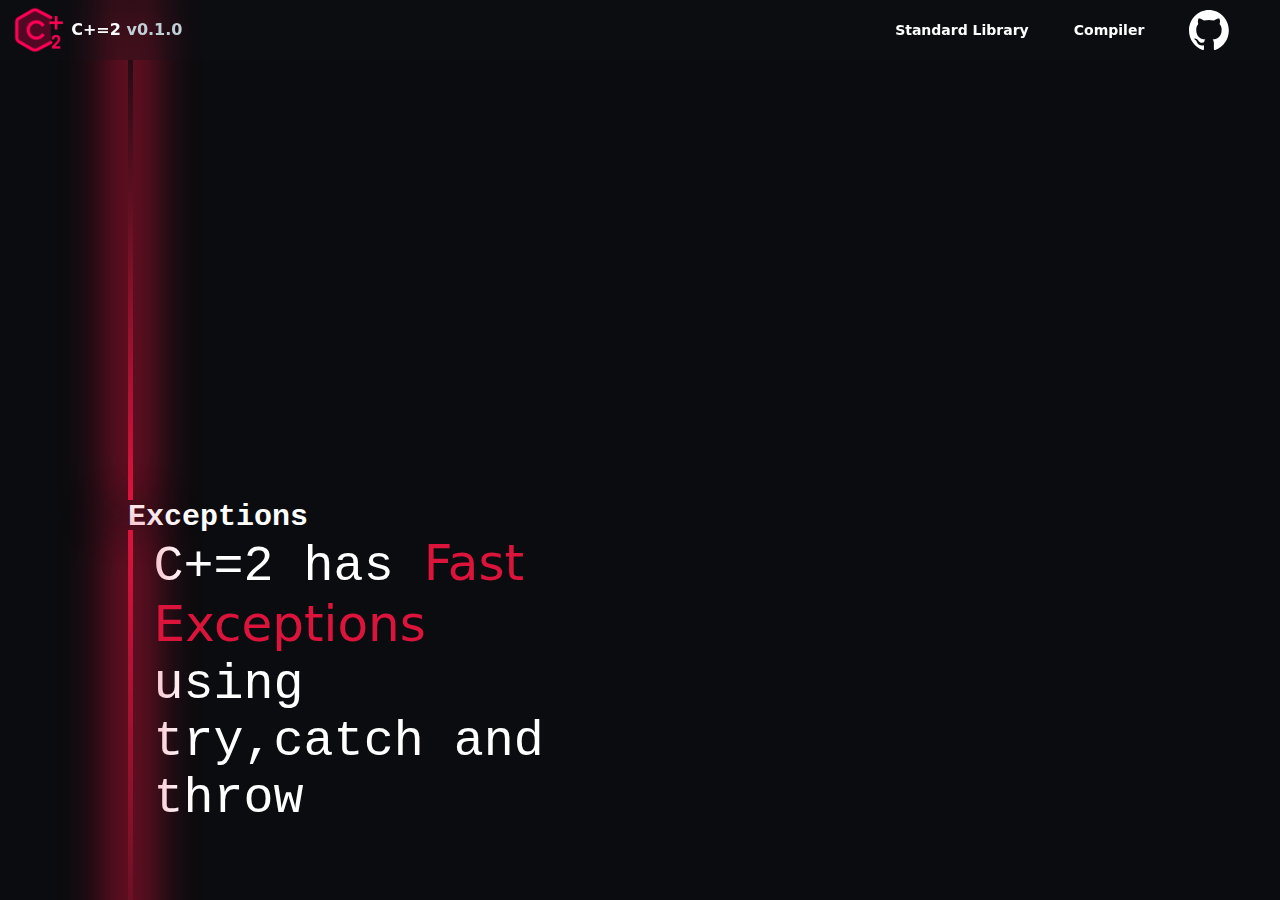
<file: docs/index.html>
<!DOCTYPE html>
<html lang="en">
<head>
	<meta charset="UTF-8">
	<meta name="viewport" content="width=device-width, initial-scale=1.0">
	<title>C+=2 Language Documentation</title>
	<link rel="stylesheet" href="master.css">
	<link rel="stylesheet" href="index.css">
	<link rel="stylesheet" href="https://fonts.googleapis.com/css2?family=Material+Symbols+Outlined:opsz,wght,FILL,GRAD@20..48,100..700,0..1,-50..200" />
</head>
<body onload="loadSharedContent();">
	<div id="header"></div>
	<div id="content"><div id="ctwrapper" style="padding-bottom: 50px;">
<!--
, ███████ ██   ██  ██████ ███████ ██████  ████████ ██  ██████  ███    ██ ███████
, ██       ██ ██  ██      ██      ██   ██    ██    ██ ██    ██ ████   ██ ██
, █████     ███   ██      █████   ██████     ██    ██ ██    ██ ██ ██  ██ ███████
, ██       ██ ██  ██      ██      ██         ██    ██ ██    ██ ██  ██ ██      ██
, ███████ ██   ██  ██████ ███████ ██         ██    ██  ██████  ██   ████ ███████
-->
		<div class="index-vline" id="index-vline-0"></div>
		<div class="index-section-title" id="index-section-title-0">Exceptions
			<br><div class="index-section-desc">C+=2 has <span style="color: crimson;">Fast Exceptions</span> using try,catch and throw</div>
		</div>
		<div class="index-vline" id="index-vline-1"></div>
		<div class="index-code anim-hscroll">
			<img class="index-code image" src="../media/code/exceptions-c++">
			<div class="index-code title" style="left: 720px;">Less of this</div>
		</div>
		<div class="index-vline" id="index-vline-2"></div>
		<div class="index-code anim-hscroll">
			<img class="index-code image" src="../media/code/exceptions-c2">
			<div class="index-code title" style="left: 720px;">More of this</div>
		</div>
<!--
, ██       ██████  ██     ██     ██      ███████ ██    ██ ███████ ██
, ██      ██    ██ ██     ██     ██      ██      ██    ██ ██      ██
, ██      ██    ██ ██  █  ██     ██      █████   ██    ██ █████   ██
, ██      ██    ██ ██ ███ ██     ██      ██       ██  ██  ██      ██
, ███████  ██████   ███ ███      ███████ ███████   ████   ███████ ███████
-->
		<div class="index-vline" id="index-vline-3"></div>
		<div class="index-section-title" id="index-section-title-1">Low level
			<br><div class="index-section-desc">C+=2 offers <span style="color: #5533FF;">low-level</span> control</div>
		</div>
		<div class="index-vline" id="index-vline-4"></div>
		<div class="index-code anim-hscroll">
			<img class="index-code image" src="../media/code/low-level-control-regs">
			<div class="index-code title" style="left: 330px;">easily access control registers</div>
		</div>
		<div class="index-vline" id="index-vline-5"></div>
		<div class="index-code anim-hscroll">
			<img class="index-code image" src="../media/code/memory-absolute">
			<div class="index-code title" style="left: 480px;">absolute memory addressing</div>
		</div>
<!--
, ███████ ██   ██ ████████ ███████ ███    ██ ██████   █████  ██████  ██      ███████
, ██       ██ ██     ██    ██      ████   ██ ██   ██ ██   ██ ██   ██ ██      ██
, █████     ███      ██    █████   ██ ██  ██ ██   ██ ███████ ██████  ██      █████
, ██       ██ ██     ██    ██      ██  ██ ██ ██   ██ ██   ██ ██   ██ ██      ██
, ███████ ██   ██    ██    ███████ ██   ████ ██████  ██   ██ ██████  ███████ ███████
-->
		<div class="index-vline" id="index-vline-6"></div>
		<div class="index-section-title" id="index-section-title-1">Extendable
			<br><div class="index-section-desc">C+=2 provides a <span style="color: #00FFFFFF;">compiler extension</span> interface</div>
		</div>
		<div class="index-vline" id="index-vline-7"></div>
		<div class="index-box anim-hscroll">
			<div class="index-box-title">ORM</div>
			Compiler extensions could be used to provide ORM capabilities that involve next to 0 runtime overhead
		</div>
		<div class="index-vline" id="index-vline-8"></div>
		<div class="index-box anim-hscroll">
			<div class="index-box-title">Documentation</div>
			Compiler extensions could be used to generate documentation at compile time 
			using all the information available to the compiler that 3rd party software such as doxygen
			can't easily get it's hands on
		</div>
<!--
,  ██████  ██████  ███    ███ ██████   █████  ████████ ██ ██████  ██ ██      ██ ████████ ██    ██
, ██      ██    ██ ████  ████ ██   ██ ██   ██    ██    ██ ██   ██ ██ ██      ██    ██     ██  ██
, ██      ██    ██ ██ ████ ██ ██████  ███████    ██    ██ ██████  ██ ██      ██    ██      ████
, ██      ██    ██ ██  ██  ██ ██      ██   ██    ██    ██ ██   ██ ██ ██      ██    ██       ██
,  ██████  ██████  ██      ██ ██      ██   ██    ██    ██ ██████  ██ ███████ ██    ██       ██
-->
		<div class="index-vline" id="index-vline-9"></div>
		<div class="index-section-title" id="index-section-title-1">Compatibility
			<br><div class="index-section-desc">C+=2 has limited <span style="color: #00ff75">compatiblity with C/C++ and Rust</span></div>
		</div>
		<div class="index-vline" id="index-vline-10"></div>
		<div class="index-box anim-hscroll">
			<div class="index-box-title">Name mangling</div>
			The mangling attribute allows the programmer to specify how the name of a function or variable should be mangled. 
			For example, using the <span class="code keyword c+=2">mangling-c++</span> attribute on a function 
			makes the compiler mangle the function's name the same way 
			a C++ compiler would, enabling seamless linking between C+=2 and C++ code without any cumbersome workarounds.
		</div>
		<div class="index-vline" id="index-vline-11"></div>
		<div class="index-box anim-hscroll">
			<div class="index-box-title">Header generation</div>
			The aforementioned compiler extensions can generate C/C++ headers at compile time,
			enabling automatic translation of data-structure definitions to other languages 
			and ensuring they stay updated.
		</div>
<!--
,  ██████  ██    ██ ██  ██████ ██   ██ ███████ ████████  █████  ██████  ████████
, ██    ██ ██    ██ ██ ██      ██  ██  ██         ██    ██   ██ ██   ██    ██
, ██    ██ ██    ██ ██ ██      █████   ███████    ██    ███████ ██████     ██
, ██ ▄▄ ██ ██    ██ ██ ██      ██  ██       ██    ██    ██   ██ ██   ██    ██
,  ██████   ██████  ██  ██████ ██   ██ ███████    ██    ██   ██ ██   ██    ██
,     ▀▀
-->
		<div class="index-vline" id="index-vline-12"></div>
		<div class="index-box anim-hscroll" id="index-box-bottom">
			<a href="./quickstart.html" target="_blank"><div class="index-box-title">Getting Started</div></a>
		</div>
	</div></div>
</body>
</html>
<script src="index.js"></script>
</file>
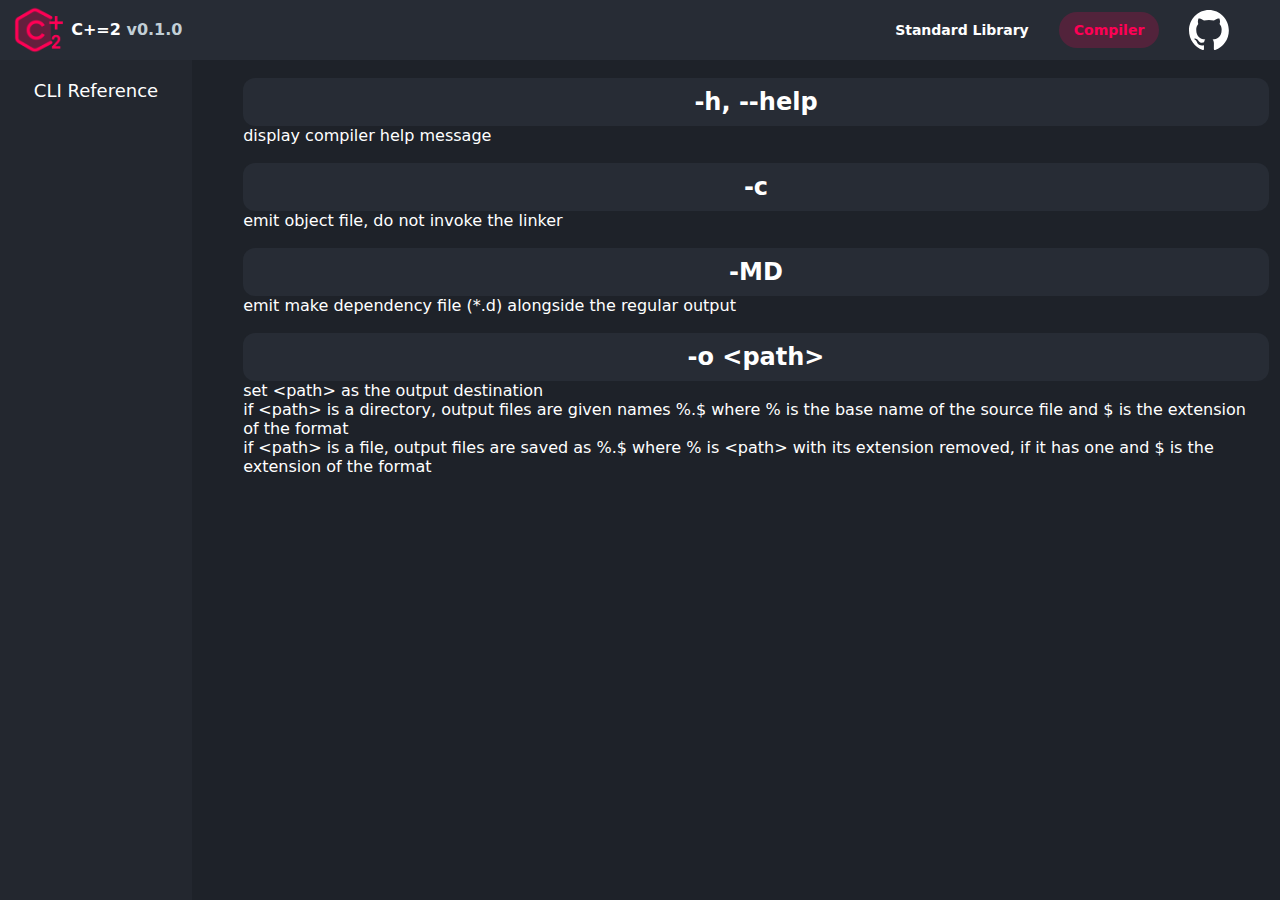
<file: docs/compiler-options.html>
<!DOCTYPE html>
<html lang="en">
<head>
	<meta charset="UTF-8">
	<meta name="viewport" content="width=device-width, initial-scale=1.0">
	<title>C+=2 CLI Reference</title>
	<link rel="stylesheet" href="master.css">
	<link rel="stylesheet" href="https://fonts.googleapis.com/css2?family=Material+Symbols+Outlined:opsz,wght,FILL,GRAD@20..48,100..700,0..1,-50..200" />
</head>
<style>
.section-title {
	padding-top: 10px;
	padding-bottom: 10px;

	font-size: 24px;
	border-radius: 12px;
}
.section-content {
	margin-left: 2vw;
}
</style>
<body onload="loadSharedContent();">
	<div id="header"></div>
	<div id="sidebar"></div>
	<div id="content">
		<div class="section">
			<div class="section-title">-h, --help</div>
			<div class="section-content">
				display compiler help message
			</div>
		</div>
		<div class="section">
			<div class="section-title">-c</div>
			<div class="section-content">
				emit object file, do not invoke the linker
			</div>
		</div>
		<div class="section">
			<div class="section-title">-MD</div>
			<div class="section-content">
				emit make dependency file (*.d) alongside the regular output
			</div>
		</div>
		<div class="section">
			<div class="section-title">-o &lt;path&gt;</div>
			<div class="section-content">
				set &lt;path&gt; as the output destination<br>
				if &lt;path&gt; is a directory, output files are given names %.$
				where % is the base name of the source file
				and $ is the extension of the format<br>
				if &lt;path&gt; is a file, output files are saved as %.$
				where % is &lt;path&gt; with its extension removed, if it has one
				and $ is the extension of the format
			</div>
		</div>
	</div>
</body>
</html>
<script src="compiler.js"></script>
</file>
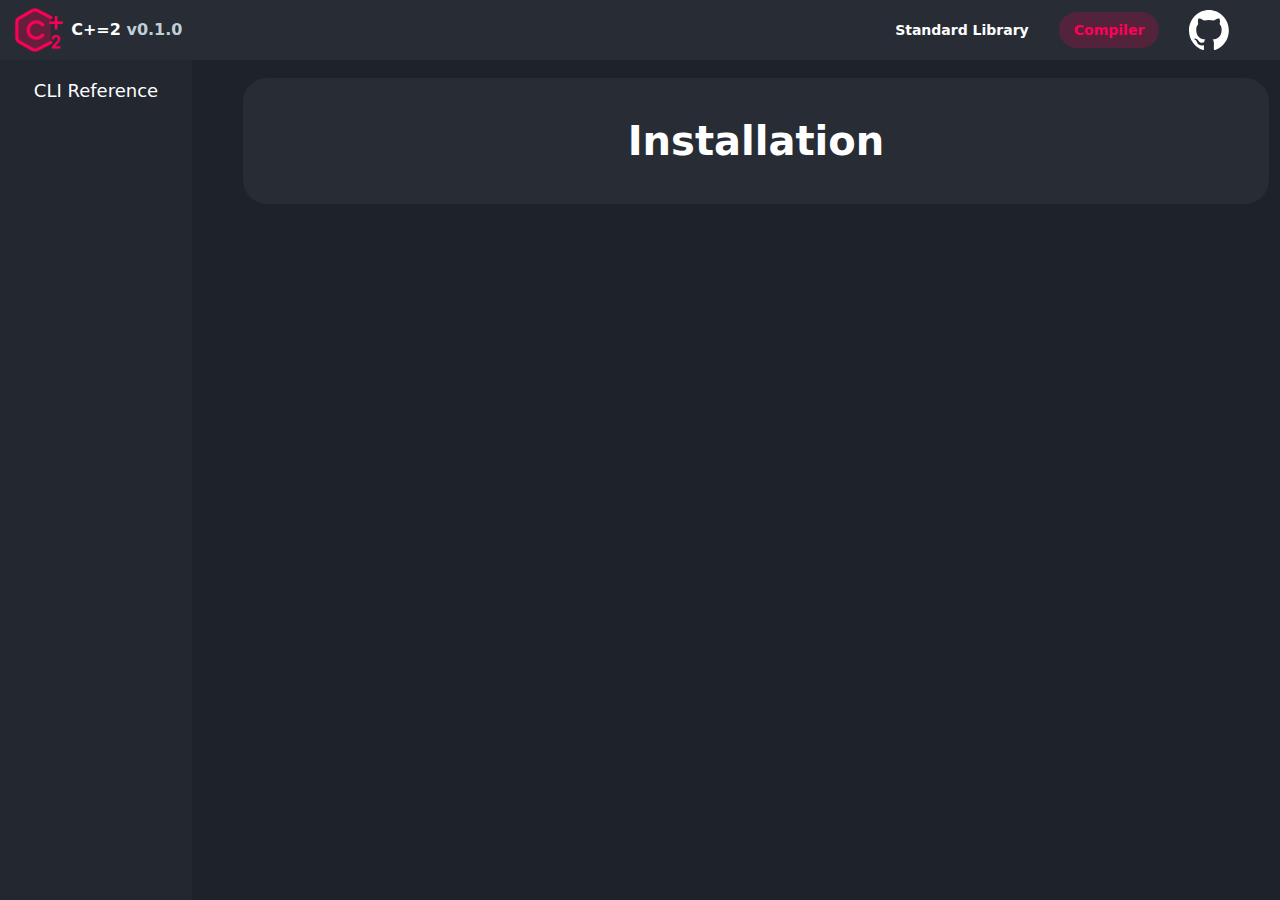
<file: docs/compiler.html>
<!DOCTYPE html>
<html lang="en">
<head>
	<meta charset="UTF-8">
	<meta name="viewport" content="width=device-width, initial-scale=1.0">
	<title>C+=2 Compiler Reference</title>
	<link rel="stylesheet" href="master.css">
	<link rel="stylesheet" href="https://fonts.googleapis.com/css2?family=Material+Symbols+Outlined:opsz,wght,FILL,GRAD@20..48,100..700,0..1,-50..200" />
</head>
<body onload="loadSharedContent();">
	<div id="header"></div>
	<div id="sidebar"></div>
	<div id="content">
		<div class="section">
			<div class="section-title">Installation</div>
		</div>
	</div>
</body>
</html>
<script src="compiler.js"></script>
</file>
<file: docs/master.css>
:root {
	--color-dummy: hsl(240, 20%, 5%);
	--color-background-base: 220;
	--color-accent-base: 340;
	--background_0: hsl(var(--color-background-base), 15%, 14%);
	--background_1: hsl(var(--color-background-base), 15%, 16%);
	--background_2: hsl(var(--color-background-base), 15%, 18%);
	--header-height: 60px;
	--sidebar-width: 15vw;
	--content-width: calc(100vw - var(--sidebar-width));
	--accent-0: hsla(var(--color-accent-base), 100%, 50%, 100%);
	--accent-1: hsla(var(--color-accent-base), 100%, 50%, 20%);
}

html,body {
	margin: 0;
	padding: 0;
}

* {
	font-family: Optimistic Text,-apple-system,ui-sans-serif,system-ui,sans-serif,Apple Color Emoji,Segoe UI Emoji,Segoe UI Symbol,Noto Color Emoji;
	color: white;
}

/*
,  ██████  ██████  ███    ██ ████████ ███████ ███    ██ ████████
, ██      ██    ██ ████   ██    ██    ██      ████   ██    ██
, ██      ██    ██ ██ ██  ██    ██    █████   ██ ██  ██    ██
, ██      ██    ██ ██  ██ ██    ██    ██      ██  ██ ██    ██
,  ██████  ██████  ██   ████    ██    ███████ ██   ████    ██
*/
#content {
	background: var(--background_0);
	left: var(--sidebar-width);
	top: var(--header-height);
	min-width: var(--content-width);
	max-width: var(--content-width);
	min-height: calc(100vh - var(--header-height));
	max-height: calc(100vh - var(--header-height));
	position: absolute;
	overflow-y: scroll;
	scrollbar-width: none;
}

/*
, ███████ ██ ██████  ███████ ██████   █████  ██████
, ██      ██ ██   ██ ██      ██   ██ ██   ██ ██   ██
, ███████ ██ ██   ██ █████   ██████  ███████ ██████
,      ██ ██ ██   ██ ██      ██   ██ ██   ██ ██   ██
, ███████ ██ ██████  ███████ ██████  ██   ██ ██   ██
*/
#sidebar {
	background: var(--background_1);
	min-width: var(--sidebar-width);
	max-width: var(--sidebar-width);
	min-height: calc(100vh - var(--header-height));
	max-height: calc(100vh - var(--header-height));
	position: absolute;
	top: var(--header-height);
}
.sidebar-item {
	min-width: var(--sidebar-width);
	max-width: var(--sidebar-width);
	margin-top: 20px;
	text-align: center;
	font-size: 18px;
	text-decoration: none;
	display: block;
}

/*
, ██   ██ ███████  █████  ██████  ███████ ██████
, ██   ██ ██      ██   ██ ██   ██ ██      ██   ██
, ███████ █████   ███████ ██   ██ █████   ██████
, ██   ██ ██      ██   ██ ██   ██ ██      ██   ██
, ██   ██ ███████ ██   ██ ██████  ███████ ██   ██
*/
#header {
	background: var(--background_2);
	min-width: 100vw;
	max-width: 100vw;
	min-height: var(--header-height);
	max-height: var(--header-height);
}
#header-logo {
	width: calc(var(--header-height) - 10px);
	height: calc(var(--header-height) - 10px);
	top: 5px;
	left: 1vw;
	position: absolute;
}
#title {
	text-align: center;
	vertical-align: middle;
	top: 0;
	left: 4vw;
	line-height: var(--header-height);
	margin-left: 20px;
	font-weight: 600;
	position: absolute;
}
#title-version {
	color: hsl(200, 20%, 80%);
}
#header-right {
	right: 2vw;
	position: absolute;
}
.header-item {
	padding-top: 10px;
	padding-bottom: 10px;
	padding-left: 15px;
	padding-right: 15px;
	font-size: 20px;
	line-height: 60px;
	margin-right: 10px;
	border-radius: 50px;
	font-size: 14px;
	font-weight: 600;
	vertical-align: top;
}
.header-item.active {
	background: var(--accent-1);
	color: var(--accent-0);
}
.header-item.active a {
	background: none;
	color: var(--accent-0);
}
.header-item.inactive {
	color: hsl(0, 0%, 80%);
}
.header-item.inactive:not(:has(img)):hover {
	background: hsla(0, 0%, 50%, 20%);
}
.header-item img {
	margin-top: 10px;
	width: calc(var(--header-height) - 20px);
	height: calc(var(--header-height) - 20px);
}
.header-item a {
	text-decoration: none;
}

/*
, ███████ ███████  ██████ ████████  ██████  ██ ███    ██ ███████
, ██      ██      ██         ██    ██    ██ ██ ████   ██ ██
, ███████ █████   ██         ██    ██    ██ ██ ██ ██  ██ ███████
,      ██ ██      ██         ██    ██    ██ ██ ██  ██ ██      ██
, ███████ ███████  ██████    ██     ██████  ██ ██   ████ ███████
*/
.section {
	margin-left: 2vw;
	min-width: calc(var(--content-width) - 4vw);
	max-width: calc(var(--content-width) - 4vw);
}

.section-title {
	margin-top: 2vh;
	margin-left: 2vw;
	min-width: calc(var(--content-width) - 8vw);
	max-width: calc(var(--content-width) - 8vw);

	padding-top: 40px;
	padding-bottom: 40px;
	padding-left: 20px;
	padding-right: 20px;

	font-size: 40px;
	font-weight: 800;

	text-align: center;

	background-color: var(--background_2);
	border-radius: 24px;
}

/*
,  ██████  ██████  ██████  ███████
, ██      ██    ██ ██   ██ ██
, ██      ██    ██ ██   ██ █████
, ██      ██    ██ ██   ██ ██
,  ██████  ██████  ██████  ███████
*/
.code.title {
	font-size: 30px;
	text-align: center;
}
.code.content {
}
.code.control-flow {
	color: crimson;
}
.code.keyword {
	color: crimson;
}
.code.type {
	color: blueviolet;
}
.code.function {
	color: royalblue;
}
.code.variable,.code.member {
	color: salmon;
}
.code.comment {
	color: darkgray;
}
.code.string {
	color:greenyellow;
}
.code.indent {
	min-width: 20px;
	display: inline-block;
}

/*
, ███████ ██████  ██      ██ ████████
, ██      ██   ██ ██      ██    ██
, ███████ ██████  ██      ██    ██
,      ██ ██      ██      ██    ██
, ███████ ██      ███████ ██    ██
*/
.split-50-50 {
	width: 100%;
}
</file>
<file: docs/index.css>
:root {

	--background_0: hsla(var(--color-background-base), 15%,  5%, 100%);
	--background_1: hsla(var(--color-background-base), 15%, 10%,  20%);
	--background_2: hsla(var(--color-background-base), 15%,  8%,  20%);
	--sidebar-width: 0vw;
}

#content {
	top: 0vh;
	min-height: calc(100vh);
	max-height: calc(100vh);
}

#header {
	backdrop-filter: blur(10px); /* Apply Gaussian blur */
	background-color: var(--background_2);
	position: absolute;
	z-index: 1000;
}

@keyframes index-bob {
	0% {
		transform: translateY(0);
	}
	50% {
		transform: translateY(-2px);
	}
	100% {
		transform: translateY(0);
	}
}
/*
.index-code, .index-box, .index-section-title {
	animation: index-bob 1s 0s infinite;
}
*/

.index-vline {
	position: relative;
	margin-left: 10vw;
	width: 5px;
	z-index: 0;
	box-shadow: 0 0 50px 10px;
}

.index-section-title {
	position: relative;
	margin-left: 10vw;
	font-family: 'Courier New', Courier, monospace;
	font-weight: bolder;
	font-size: 30px;
	height: 30px;
	overflow: visible;
}

.index-section-desc {
	padding-left: 2vw;
	font-family: 'Courier New', Courier, monospace;
	font-weight: normal;
	font-size: 50px;
	width: 35vw;
}

.index-box {
	background: var(--background_1);
	border-radius: 24px;
	padding: 50px;
	width: 35vw;
	backdrop-filter: blur(10px); /* Apply Gaussian blur */
	font-size: 20px;
}

.index-box-title {
	z-index: 2;
	font-size: 30px;
	text-shadow: 0 0 10px;
	text-align: center;
	padding-bottom: 10px;
}

.anim-hscroll {
	transition: 0.5s;
}

.index-code {
	position: relative;
	margin-top: -50px;
	margin-bottom: -50px;
	z-index: 1;
}

.index-code.title {
	position: absolute;
	left: 500px;
	top: 80px;
	z-index: 2;
	font-size: 30px;
	text-shadow: 0 0 10px;
}
.index-code.image {
	z-index: 1;
	margin-left: -4vw;
}

/*
, ███████ ██   ██  ██████ ███████ ██████  ████████ ██  ██████  ███    ██ ███████
, ██       ██ ██  ██      ██      ██   ██    ██    ██ ██    ██ ████   ██ ██
, █████     ███   ██      █████   ██████     ██    ██ ██    ██ ██ ██  ██ ███████
, ██       ██ ██  ██      ██      ██         ██    ██ ██    ██ ██  ██ ██      ██
, ███████ ██   ██  ██████ ███████ ██         ██    ██  ██████  ██   ████ ███████
*/

#index-vline-0 {
	background: linear-gradient(to top, crimson, #00000000);
	color: crimson;
	height: 500px;
}
#index-vline-1 {
	background: linear-gradient(to bottom, crimson, #00000000);
	color: crimson;
	height: 700px;
}
#index-vline-2 {
	background: linear-gradient(to bottom, #00000000, crimson, #00000000);
	color: crimson;
	height: 700px;
}

/*
, ██       ██████  ██     ██     ██      ███████ ██    ██ ███████ ██
, ██      ██    ██ ██     ██     ██      ██      ██    ██ ██      ██
, ██      ██    ██ ██  █  ██     ██      █████   ██    ██ █████   ██
, ██      ██    ██ ██ ███ ██     ██      ██       ██  ██  ██      ██
, ███████  ██████   ███ ███      ███████ ███████   ████   ███████ ███████
*/

#index-vline-3 {
	background: linear-gradient(to bottom, #00000000, crimson, #5533FFFF);
	color: color-mix(in srgb, #5533FFFF 50%, crimson);
	height: 800px;
}
#index-vline-4 {
	background: linear-gradient(to bottom, #5533FFFF, #00000000);
	color: #5533FFFF;
	height: 400px;
}
#index-vline-5 {
	background: linear-gradient(to bottom, #00000000, #5533FFFF, #00000000);
	color: #5533FFFF;
	height: 700px;
}

/*
, ███████ ██   ██ ████████ ███████ ███    ██ ██████   █████  ██████  ██      ███████
, ██       ██ ██     ██    ██      ████   ██ ██   ██ ██   ██ ██   ██ ██      ██
, █████     ███      ██    █████   ██ ██  ██ ██   ██ ███████ ██████  ██      █████
, ██       ██ ██     ██    ██      ██  ██ ██ ██   ██ ██   ██ ██   ██ ██      ██
, ███████ ██   ██    ██    ███████ ██   ████ ██████  ██   ██ ██████  ███████ ███████
*/
#index-vline-6 {
	background: linear-gradient(to bottom, #00000000, #5533FFFF,#00FFFFFF);
	color: color-mix(in srgb, #00FFFFFF 50%, #5533FFFF);
	height: 800px;
}
#index-vline-7 {
	background: linear-gradient(to bottom, #00FFFFFF, #00000000);
	color: #00FFFFFF;
	height: 400px;
}
#index-vline-8 {
	background: linear-gradient(to bottom, #00FFFFFF, #00000000);
	color: #00FFFFFF;
	height: 400px;
}
/*
,  ██████  ██████  ███    ███ ██████   █████  ████████ ██ ██████  ██ ██      ██ ████████ ██    ██
, ██      ██    ██ ████  ████ ██   ██ ██   ██    ██    ██ ██   ██ ██ ██      ██    ██     ██  ██
, ██      ██    ██ ██ ████ ██ ██████  ███████    ██    ██ ██████  ██ ██      ██    ██      ████
, ██      ██    ██ ██  ██  ██ ██      ██   ██    ██    ██ ██   ██ ██ ██      ██    ██       ██
,  ██████  ██████  ██      ██ ██      ██   ██    ██    ██ ██████  ██ ███████ ██    ██       ██
*/
#index-vline-9 {
	background: linear-gradient(to bottom, #00000000, #00FFFFFF, #00FF75FF);
	color: color-mix(in srgb, #00FFFFFF 50%, #00FF75);
	height: 800px;
}
#index-vline-10 {
	background: linear-gradient(to bottom, #00FF75FF, #00000000);
	color: #00FF75FF;
	height: 400px;
}
#index-vline-11 {
	background: linear-gradient(to bottom, #00FF75FF, #00000000);
	color: #00FF75FF;
	height: 400px;
}
/*
, ██████   ██████  ████████ ████████  ██████  ███    ███     ██      ██ ███    ██ ██   ██ ███████
, ██   ██ ██    ██    ██       ██    ██    ██ ████  ████     ██      ██ ████   ██ ██  ██  ██
, ██████  ██    ██    ██       ██    ██    ██ ██ ████ ██     ██      ██ ██ ██  ██ █████   ███████
, ██   ██ ██    ██    ██       ██    ██    ██ ██  ██  ██     ██      ██ ██  ██ ██ ██  ██       ██
, ██████   ██████     ██       ██     ██████  ██      ██     ███████ ██ ██   ████ ██   ██ ███████
*/
#index-vline-12 {
	background: linear-gradient(to bottom, #00000000, #00FF75FF, #FFFFFFFF);
	color: color-mix(in srgb, #FFFFFF 50%, #00FF75);
	height: 800px;
}
</file>
